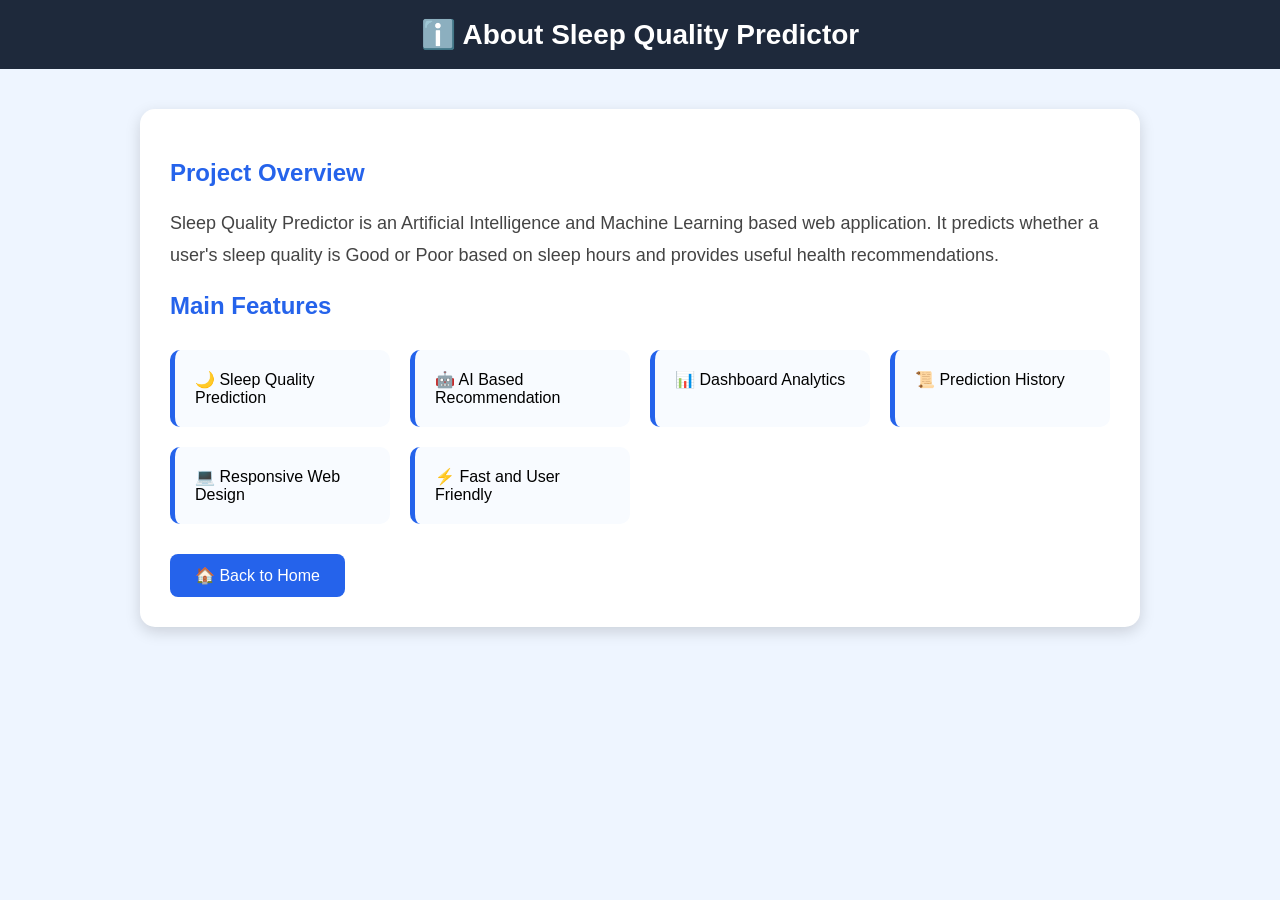
<file: about.html>
<!DOCTYPE html>
<html lang="en">
<head>
<meta charset="UTF-8">
<meta name="viewport" content="width=device-width, initial-scale=1.0">
<title>About</title>

<style>

body{
    margin:0;
    font-family:Arial,sans-serif;
    background:#eef5ff;
}

.navbar{
    background:#1e293b;
    color:white;
    text-align:center;
    padding:18px;
    font-size:28px;
    font-weight:bold;
}

.container{
    width:90%;
    max-width:1000px;
    margin:40px auto;
}

.card{
    background:white;
    padding:30px;
    border-radius:15px;
    box-shadow:0 5px 15px rgba(0,0,0,.15);
}

h2{
    color:#2563eb;
}

p{
    font-size:18px;
    line-height:1.8;
    color:#444;
}

.features{
    display:grid;
    grid-template-columns:repeat(auto-fit,minmax(220px,1fr));
    gap:20px;
    margin-top:30px;
}

.box{
    background:#f8fbff;
    border-left:5px solid #2563eb;
    padding:20px;
    border-radius:10px;
}

.btn{
    display:inline-block;
    margin-top:30px;
    background:#2563eb;
    color:white;
    text-decoration:none;
    padding:12px 25px;
    border-radius:8px;
}

.btn:hover{
    background:#1d4ed8;
}

</style>
</head>

<body>

<div class="navbar">
ℹ️ About Sleep Quality Predictor
</div>

<div class="container">

<div class="card">

<h2>Project Overview</h2>

<p>
Sleep Quality Predictor is an Artificial Intelligence and Machine Learning based web application.
It predicts whether a user's sleep quality is Good or Poor based on sleep hours and provides useful health recommendations.
</p>

<h2>Main Features</h2>

<div class="features">

<div class="box">
🌙 Sleep Quality Prediction
</div>

<div class="box">
🤖 AI Based Recommendation
</div>

<div class="box">
📊 Dashboard Analytics
</div>

<div class="box">
📜 Prediction History
</div>

<div class="box">
💻 Responsive Web Design
</div>

<div class="box">
⚡ Fast and User Friendly
</div>

</div>

<a href="/" class="btn">🏠 Back to Home</a>

</div>

</div>

</body>
</html>
</file>
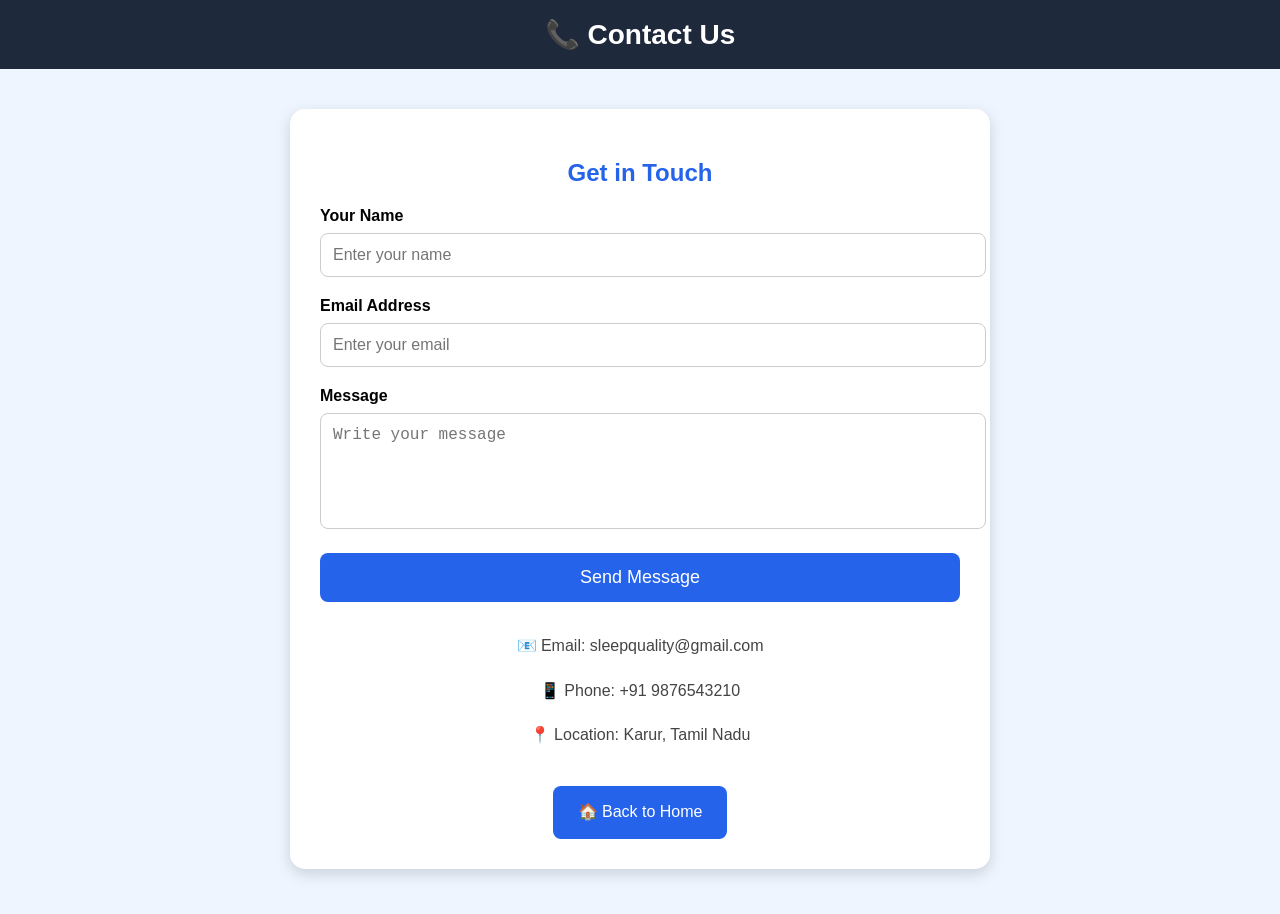
<file: contact.html>
<!DOCTYPE html>
<html lang="en">
<head>
<meta charset="UTF-8">
<meta name="viewport" content="width=device-width, initial-scale=1.0">
<title>Contact Us</title>

<style>

body{
    margin:0;
    font-family:Arial,sans-serif;
    background:#eef5ff;
}

.navbar{
    background:#1e293b;
    color:white;
    text-align:center;
    padding:18px;
    font-size:28px;
    font-weight:bold;
}

.container{
    width:90%;
    max-width:700px;
    margin:40px auto;
}

.card{
    background:white;
    padding:30px;
    border-radius:15px;
    box-shadow:0 5px 15px rgba(0,0,0,.15);
}

h2{
    color:#2563eb;
    text-align:center;
}

label{
    font-weight:bold;
}

input, textarea{
    width:100%;
    padding:12px;
    margin-top:8px;
    margin-bottom:20px;
    border:1px solid #ccc;
    border-radius:8px;
    font-size:16px;
}

textarea{
    resize:none;
}

button{
    width:100%;
    padding:14px;
    background:#2563eb;
    color:white;
    border:none;
    border-radius:8px;
    font-size:18px;
    cursor:pointer;
}

button:hover{
    background:#1d4ed8;
}

.info{
    margin-top:30px;
    text-align:center;
    color:#444;
    line-height:1.8;
}

.btn{
    display:inline-block;
    margin-top:20px;
    text-decoration:none;
    background:#2563eb;
    color:white;
    padding:12px 25px;
    border-radius:8px;
}

.btn:hover{
    background:#1d4ed8;
}

</style>

</head>

<body>

<div class="navbar">
📞 Contact Us
</div>

<div class="container">

<div class="card">

<h2>Get in Touch</h2>

<form>

<label>Your Name</label>
<input type="text" placeholder="Enter your name">

<label>Email Address</label>
<input type="email" placeholder="Enter your email">

<label>Message</label>
<textarea rows="5" placeholder="Write your message"></textarea>

<button type="submit">Send Message</button>

</form>

<div class="info">

<p>📧 Email: sleepquality@gmail.com</p>

<p>📱 Phone: +91 9876543210</p>

<p>📍 Location: Karur, Tamil Nadu</p>

<a href="/" class="btn">🏠 Back to Home</a>

</div>

</div>

</div>

</body>
</html>
</file>
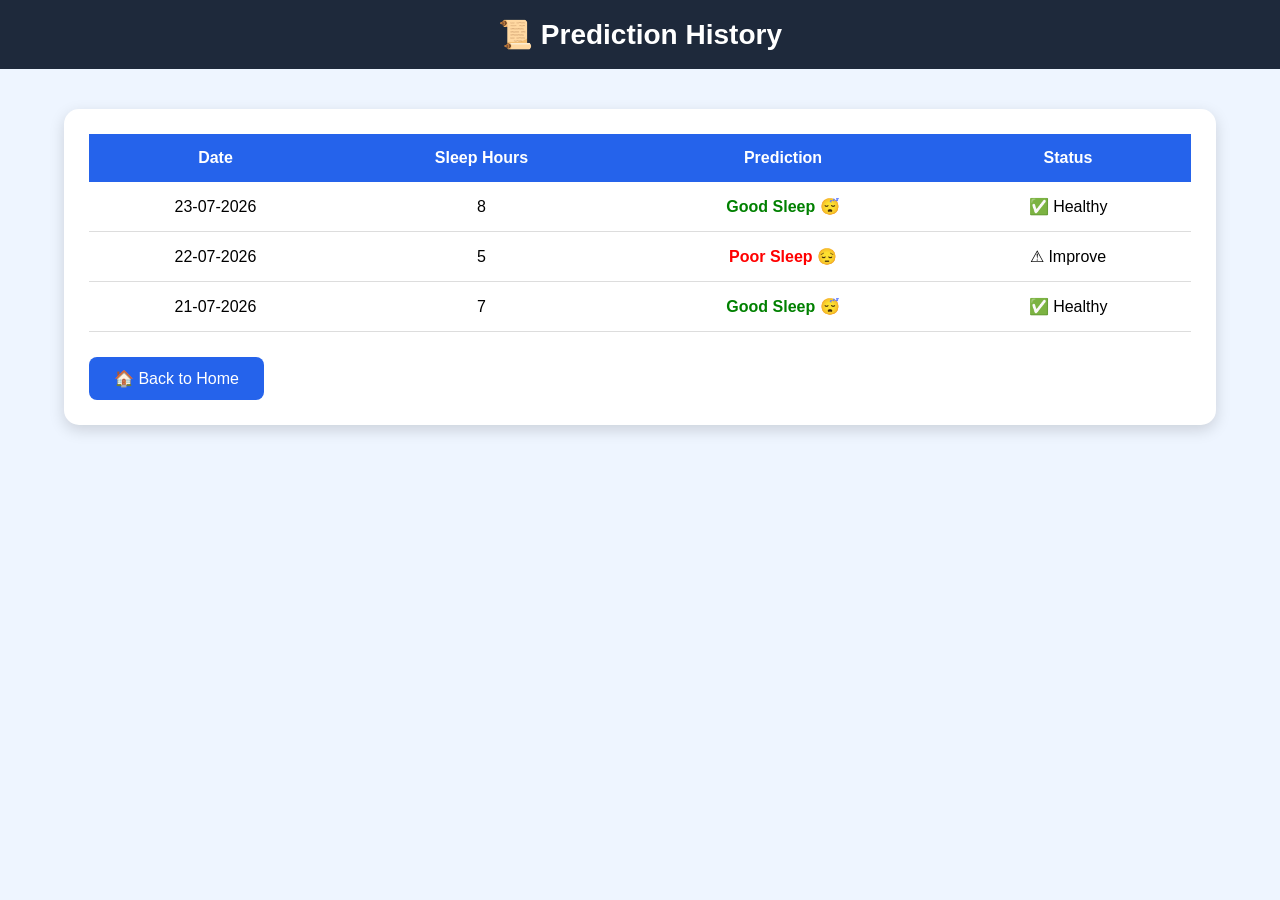
<file: history.html>
<!DOCTYPE html>
<html lang="en">
<head>
<meta charset="UTF-8">
<meta name="viewport" content="width=device-width, initial-scale=1.0">
<title>Prediction History</title>

<style>

body{
    margin:0;
    font-family:Arial,sans-serif;
    background:#eef5ff;
}

.navbar{
    background:#1e293b;
    color:white;
    text-align:center;
    padding:18px;
    font-size:28px;
    font-weight:bold;
}

.container{
    width:90%;
    margin:40px auto;
}

.table-box{
    background:white;
    padding:25px;
    border-radius:15px;
    box-shadow:0 5px 15px rgba(0,0,0,.15);
}

table{
    width:100%;
    border-collapse:collapse;
}

th{
    background:#2563eb;
    color:white;
    padding:15px;
}

td{
    padding:15px;
    text-align:center;
    border-bottom:1px solid #ddd;
}

tr:hover{
    background:#f5f5f5;
}

.good{
    color:green;
    font-weight:bold;
}

.poor{
    color:red;
    font-weight:bold;
}

.btn{
    display:inline-block;
    margin-top:25px;
    text-decoration:none;
    background:#2563eb;
    color:white;
    padding:12px 25px;
    border-radius:8px;
}

.btn:hover{
    background:#1d4ed8;
}

</style>

</head>

<body>

<div class="navbar">
📜 Prediction History
</div>

<div class="container">

<div class="table-box">

<table>

<tr>
<th>Date</th>
<th>Sleep Hours</th>
<th>Prediction</th>
<th>Status</th>
</tr>

<tr>
<td>23-07-2026</td>
<td>8</td>
<td class="good">Good Sleep 😴</td>
<td>✅ Healthy</td>
</tr>

<tr>
<td>22-07-2026</td>
<td>5</td>
<td class="poor">Poor Sleep 😔</td>
<td>⚠ Improve</td>
</tr>

<tr>
<td>21-07-2026</td>
<td>7</td>
<td class="good">Good Sleep 😴</td>
<td>✅ Healthy</td>
</tr>

</table>

<a href="/" class="btn">🏠 Back to Home</a>

</div>

</div>

</body>
</html>
</file>
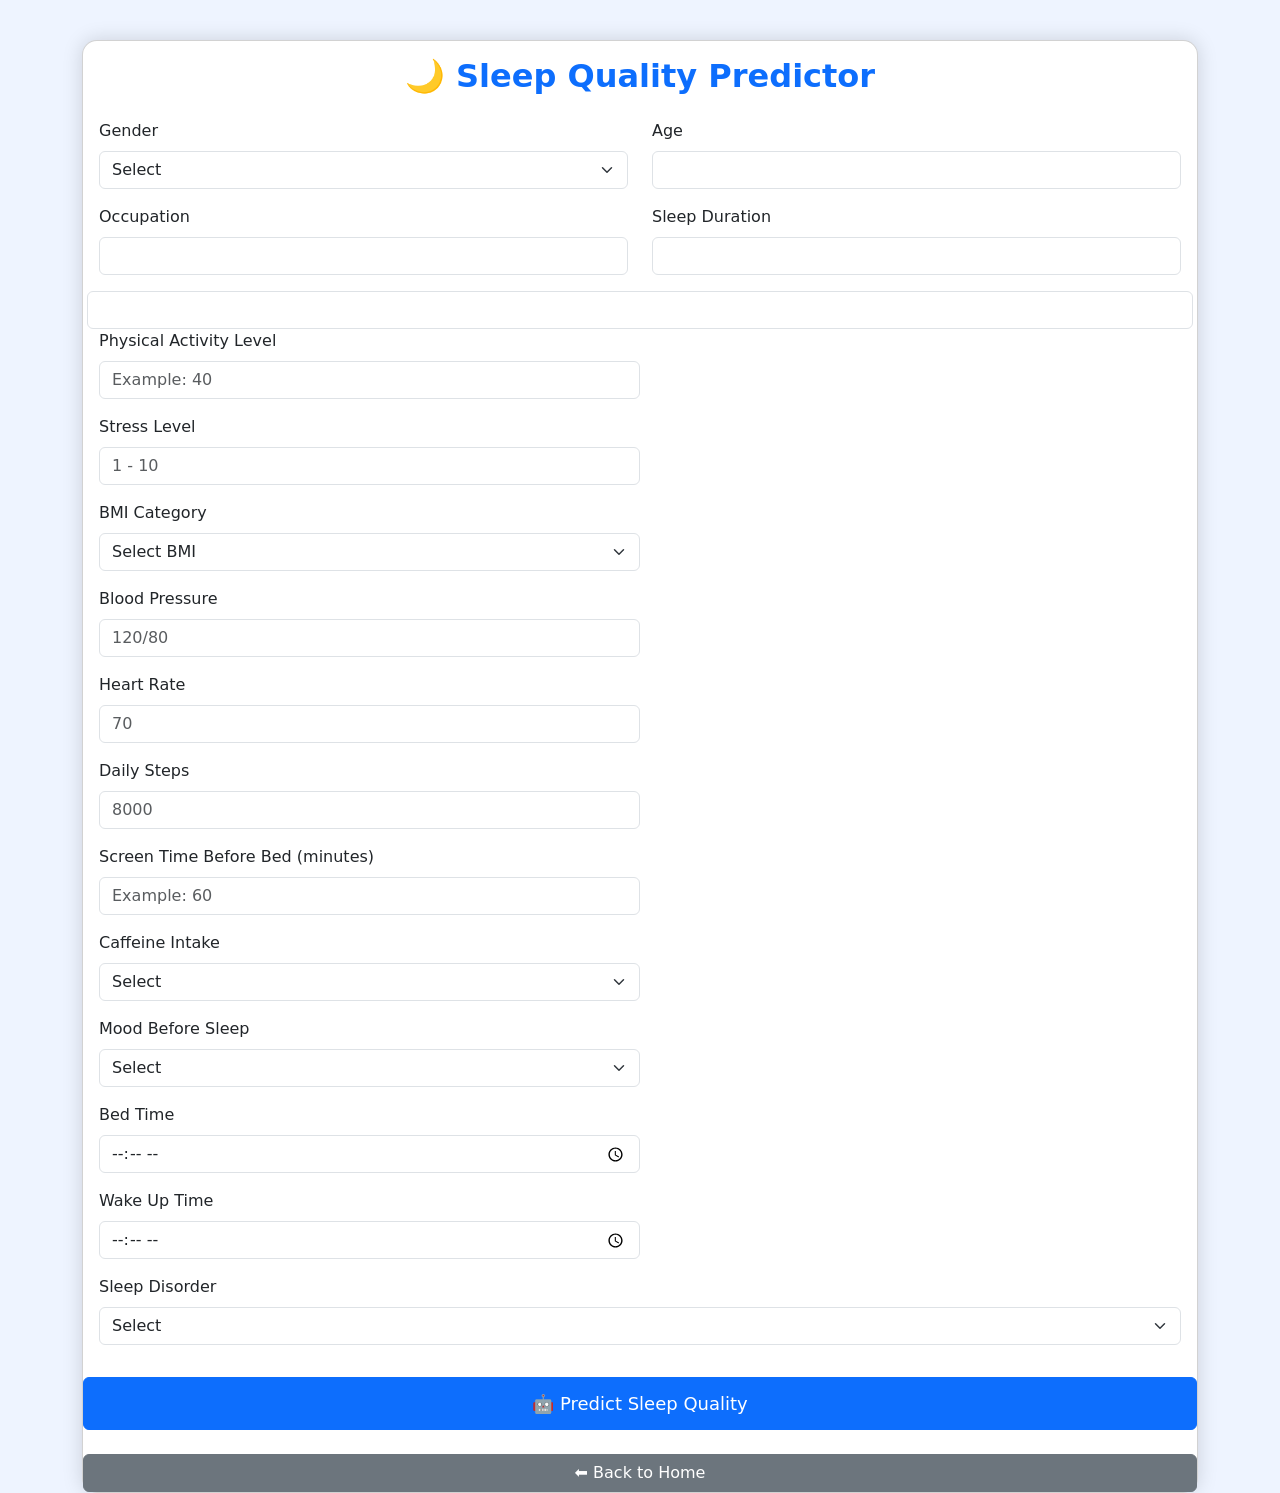
<file: predict.html>
<!DOCTYPE html>
<html lang="en">

<head>
    <meta charset="UTF-8">
    <meta name="viewport" content="width=device-width, initial-scale=1.0">
    <title>Sleep Quality Predictor</title>

    <!-- Bootstrap -->
    <link href="https://cdn.jsdelivr.net/npm/bootstrap@5.3.3/dist/css/bootstrap.min.css" rel="stylesheet">

    <style>
        body{
            background:#eef4ff;
        }

        .card{
            margin-top:40px;
            border-radius:15px;
            box-shadow:0 0 20px rgba(0,0,0,.15);
        }

        h2{
            color:#0d6efd;
            font-weight:bold;
        }

        .btn-primary{
            width:100%;
            padding:12px;
            font-size:18px;
        }
    </style>

</head>

<body>

<div class="container">

<div class="card">

<div class="card-body">

<h2 class="text-center mb-4">
🌙 Sleep Quality Predictor
</h2>

<form method="POST" action="/predict">

<div class="row">

<div class="col-md-6 mb-3">

<label class="form-label">Gender</label>

<select class="form-select" name="gender" required>
<option value="">Select</option>
<option>Male</option>
<option>Female</option>
</select>

</div>

<div class="col-md-6 mb-3">

<label class="form-label">Age</label>

<input
type="number"
class="form-control"
name="age"
required>

</div>

<div class="col-md-6 mb-3">

<label class="form-label">Occupation</label>

<input
type="text"
class="form-control"
name="occupation"
required>

</div>

<div class="col-md-6 mb-3">

<label class="form-label">Sleep Duration</label>

<input
type="number"
step="0.1"
class="form-control"
name="sleep_duration"
required>

</div>
<input
type="number"
step="0.1"
class="form-control"
name="sleep_duration"
required>

</div>
<div class="col-md-6 mb-3">

<label class="form-label">Physical Activity Level</label>

<input
type="number"
class="form-control"
name="physical_activity"
placeholder="Example: 40"
required>

</div>

<div class="col-md-6 mb-3">

<label class="form-label">Stress Level</label>

<input
type="number"
class="form-control"
name="stress_level"
min="1"
max="10"
placeholder="1 - 10"
required>

</div>

<div class="col-md-6 mb-3">

<label class="form-label">BMI Category</label>

<select
class="form-select"
name="bmi"
required>

<option value="">Select BMI</option>
<option>Normal</option>
<option>Normal Weight</option>
<option>Overweight</option>
<option>Obese</option>

</select>

</div>

<div class="col-md-6 mb-3">

<label class="form-label">Blood Pressure</label>

<input
type="text"
class="form-control"
name="blood_pressure"
placeholder="120/80"
required>

</div>

<div class="col-md-6 mb-3">

<label class="form-label">Heart Rate</label>

<input
type="number"
class="form-control"
name="heart_rate"
placeholder="70"
required>

</div>

<div class="col-md-6 mb-3">

<label class="form-label">Daily Steps</label>

<input
type="number"
class="form-control"
name="daily_steps"
placeholder="8000"
required>

</div>
<div class="col-md-6 mb-3">

<label class="form-label">
Screen Time Before Bed (minutes)
</label>

<input
type="number"
class="form-control"
name="screen_time"
placeholder="Example: 60"
required>

</div>


<div class="col-md-6 mb-3">

<label class="form-label">
Caffeine Intake
</label>

<select
class="form-select"
name="caffeine"
required>

<option value="">Select</option>
<option>None</option>
<option>Low</option>
<option>Moderate</option>
<option>High</option>

</select>

</div>


<div class="col-md-6 mb-3">

<label class="form-label">
Mood Before Sleep
</label>

<select
class="form-select"
name="mood"
required>

<option value="">Select</option>
<option>Happy</option>
<option>Neutral</option>
<option>Sad</option>
<option>Anxious</option>

</select>

</div>


<div class="col-md-6 mb-3">

<label class="form-label">
Bed Time
</label>

<input
type="time"
class="form-control"
name="bedtime"
required>

</div>


<div class="col-md-6 mb-3">

<label class="form-label">
Wake Up Time
</label>

<input
type="time"
class="form-control"
name="wake_time"
required>

</div>
<div class="col-md-12 mb-3">

<label class="form-label">Sleep Disorder</label>

<select
class="form-select"
name="sleep_disorder"
required>

<option value="">Select</option>
<option>None</option>
<option>Insomnia</option>
<option>Sleep Apnea</option>

</select>

</div>

</div>

<button
type="submit"
class="btn btn-primary">

🤖 Predict Sleep Quality

</button>

</form>

<br>

<a href="/" class="btn btn-secondary w-100">
⬅ Back to Home
</a>

</div>

</div>

</div>
<!-- Bootstrap JavaScript -->
<script src="https://cdn.jsdelivr.net/npm/bootstrap@5.3.3/dist/js/bootstrap.bundle.min.js"></script>

</body>
</html>
</file>
